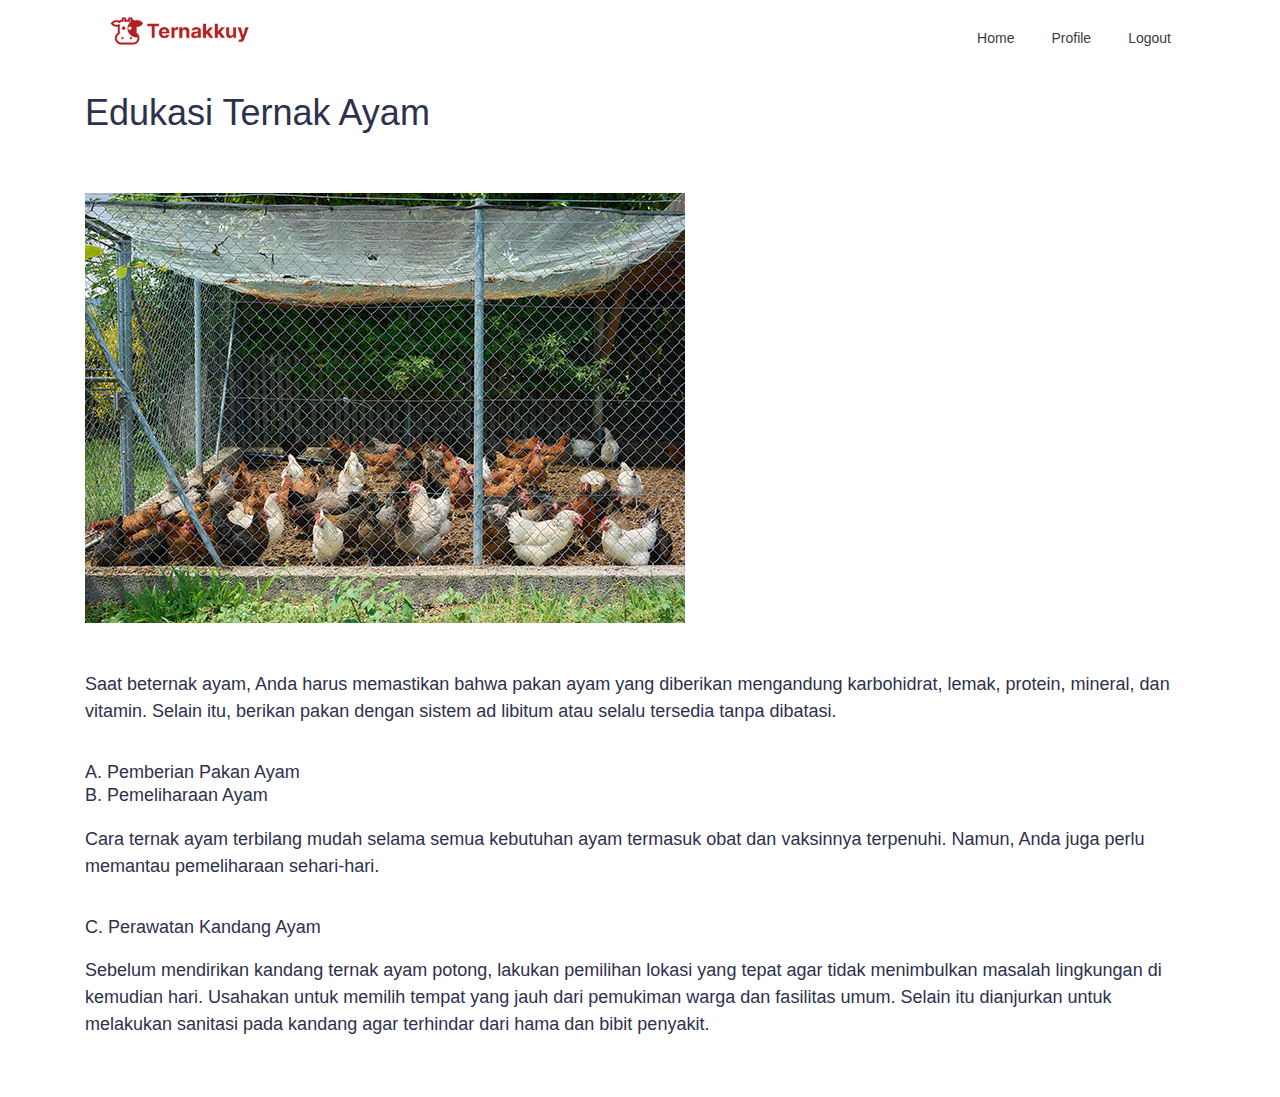
<file: pages/eduayam.html>
<!DOCTYPE html>
<html>
  <head>
    <meta charset="utf-8" />
    <link href="../app/scss/style.css" rel="stylesheet" />
    <link
      rel="stylesheet"
      href="https://cdnjs.cloudflare.com/ajax/libs/font-awesome/6.2.0/css/all.min.css"
      integrity="sha512-xh6O/CkQoPOWDdYTDqeRdPCVd1SpvCA9XXcUnZS2FmJNp1coAFzvtCN9BmamE+4aHK8yyUHUSCcJHgXloTyT2A=="
      crossorigin="anonymous"
      referrerpolicy="no-referrer"
    />
    <link
      rel="stylesheet"
      href="https://cdn.jsdelivr.net/npm/bootstrap@4.1.3/dist/css/bootstrap.min.css"
      integrity="sha384-MCw98/SFnGE8fJT3GXwEOngsV7Zt27NXFoaoApmYm81iuXoPkFOJwJ8ERdknLPMO"
      crossorigin="anonymous"
    />
    <title>Belajar Berternak Sapi</title>
  </head>
  <body>
    
          <header class="header">
            <div class="overlay has-fade"></div>
            <nav class="container container--pall flex flex-jc-sb flex-ai-c">
              <a href="productpage.php" class="header__logo">
                <img src="../image/Ternakkuy.png" alt="Ternakkuy" /> 
              </a>
      
              <a id="btnHamburger" href="#" class="header__toggle hide-for-desktop">
                <span></span>
                <span></span>
                <span></span>
              </a>
      
              <div class="header__links hide-for-mobile">
              <a href="edukasi.html"><i class="fas fa-arrow-left"></i>  Home</a>
            <a href="profile.php"><i class="fas fa-user-circle"></i>  Profile</a>
            <a href="logout.php"><i class="fas fa-sign-out-alt"></i>    Logout</a>
              </div>
      
            </nav>
      
            <div class="header__menu has-fade">
            <a href="edukasi.html"><i class="fas fa-arrow-left"></i> Home</a>
            <a href="profile.php"><i class="fas fa-user-circle"></i> Profile</a>
            <a href="logout.php"><i class="fas fa-sign-out-alt"></i> Logout</a>
            </div>
            </header>
            <br>
          </header>

          <div class="container">

            <div class="">
              <h2>Edukasi Ternak Ayam</h2>
            </div> <br>

            <div class="col-md-5 w-100">
              <img src="../images/ayamm.jpg">
            </div>
          
          
          <br>
          <p class="fs-5">
            Saat beternak ayam, Anda harus memastikan bahwa pakan ayam yang diberikan mengandung karbohidrat, lemak, protein, mineral, dan vitamin. Selain itu, berikan pakan dengan sistem ad libitum atau selalu tersedia tanpa dibatasi.
          </p>
          <div class="text-wrapper-8">A. Pemberian Pakan Ayam</div>
          <div class="text-wrapper-9">B. Pemeliharaan Ayam</div>
          <p class="p">
            Cara ternak ayam terbilang mudah selama semua kebutuhan ayam termasuk obat dan vaksinnya terpenuhi. Namun, Anda juga perlu memantau pemeliharaan sehari-hari.
          </p>
          <div class="text-wrapper-10">C. Perawatan Kandang Ayam</div>
          <p class="text-wrapper-11">
            Sebelum mendirikan kandang ternak ayam potong, lakukan pemilihan lokasi yang tepat agar tidak menimbulkan masalah lingkungan di kemudian hari. Usahakan untuk memilih tempat yang jauh dari pemukiman warga dan fasilitas umum. Selain itu dianjurkan untuk melakukan sanitasi pada kandang agar terhindar dari hama dan bibit penyakit.
          </p>
        </div>
        <br>
      
    <script src="https://cdn.jsdelivr.net/npm/bootstrap@5.3.2/dist/js/bootstrap.bundle.min.js" integrity="sha384-C6RzsynM9kWDrMNeT87bh95OGNyZPhcTNXj1NW7RuBCsyN/o0jlpcV8Qyq46cDfL" crossorigin="anonymous"></script>
    <script src="../app/js/script.js"></script>
  </body>
</html>
</file>
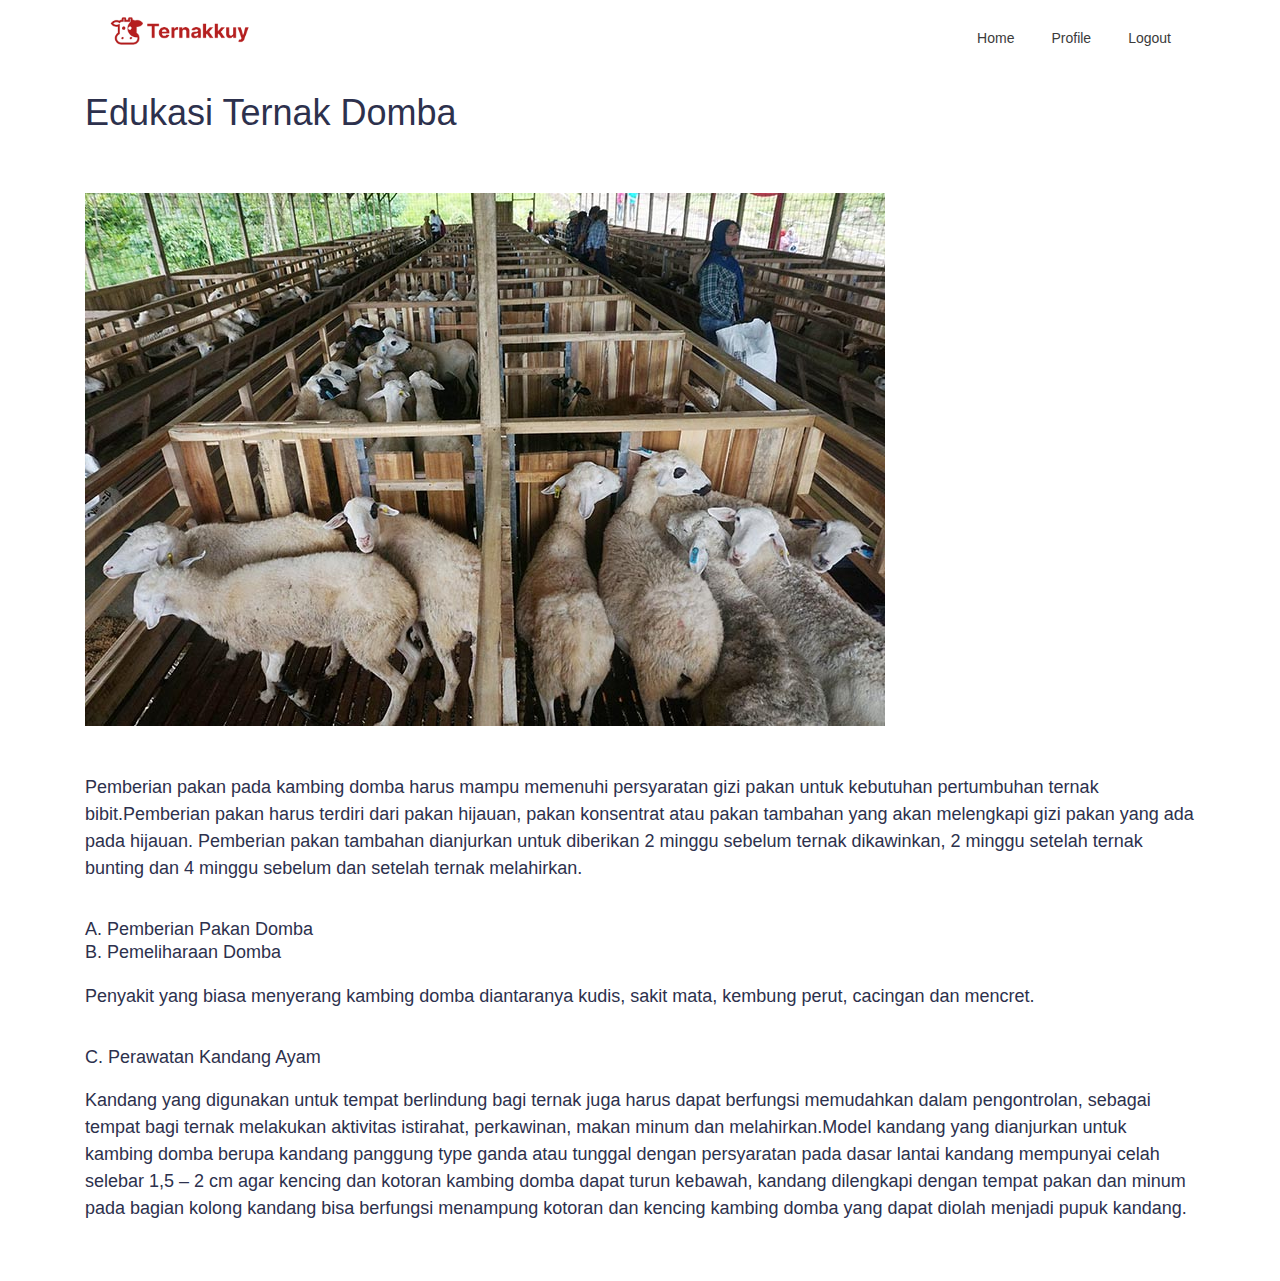
<file: pages/edudomba.html>
<!DOCTYPE html>
<html>
  <head>
    <meta charset="utf-8" />
    <link href="../app/scss/style.css" rel="stylesheet" />
    <link
      rel="stylesheet"
      href="https://cdnjs.cloudflare.com/ajax/libs/font-awesome/6.2.0/css/all.min.css"
      integrity="sha512-xh6O/CkQoPOWDdYTDqeRdPCVd1SpvCA9XXcUnZS2FmJNp1coAFzvtCN9BmamE+4aHK8yyUHUSCcJHgXloTyT2A=="
      crossorigin="anonymous"
      referrerpolicy="no-referrer"
    />
    <link
      rel="stylesheet"
      href="https://cdn.jsdelivr.net/npm/bootstrap@4.1.3/dist/css/bootstrap.min.css"
      integrity="sha384-MCw98/SFnGE8fJT3GXwEOngsV7Zt27NXFoaoApmYm81iuXoPkFOJwJ8ERdknLPMO"
      crossorigin="anonymous"
    />
    <title>Belajar Berternak Domba</title>
  </head>
  <body>
    
          <header class="header">
            <div class="overlay has-fade"></div>
            <nav class="container container--pall flex flex-jc-sb flex-ai-c">
              <a href="productpage.php" class="header__logo">
                <img src="../image/Ternakkuy.png" alt="Ternakkuy" /> 
              </a>
      
              <a id="btnHamburger" href="#" class="header__toggle hide-for-desktop">
                <span></span>
                <span></span>
                <span></span>
              </a>
      
              <div class="header__links hide-for-mobile">
              <a href="edukasi.html"><i class="fas fa-arrow-left"></i>  Home</a>
            <a href="profile.php"><i class="fas fa-user-circle"></i>  Profile</a>
            <a href="logout.php"><i class="fas fa-sign-out-alt"></i>    Logout</a>
              </div>
      
            </nav>
      
            <div class="header__menu has-fade">
            <a href="edukasi.html"><i class="fas fa-arrow-left"></i> Home</a>
            <a href="profile.php"><i class="fas fa-user-circle"></i> Profile</a>
            <a href="logout.php"><i class="fas fa-sign-out-alt"></i> Logout</a>
            </div>
            </header>
            <br>
          </header>

          <div class="container">

            <div class="">
              <h2>Edukasi Ternak Domba</h2>
            </div> <br>

            <div class="col-md-5 w-100">
              <img src="../images/dombaa.jpg">
            </div>
          
          
          <br>
          <p class="fs-5">
            Pemberian pakan pada kambing domba harus mampu memenuhi persyaratan gizi pakan untuk kebutuhan pertumbuhan ternak bibit.Pemberian pakan harus terdiri dari pakan hijauan, pakan konsentrat atau pakan tambahan yang akan melengkapi gizi pakan yang ada pada hijauan.  Pemberian pakan tambahan dianjurkan untuk diberikan 2 minggu sebelum ternak dikawinkan, 2 minggu setelah ternak bunting dan 4 minggu sebelum dan setelah ternak melahirkan.          </p>
          <div class="text-wrapper-8">A. Pemberian Pakan Domba</div>
          <div class="text-wrapper-9">B. Pemeliharaan Domba</div>
          <p class="p">
            Penyakit yang biasa menyerang kambing domba diantaranya kudis, sakit mata, kembung perut, cacingan dan mencret.
          </p>
          <div class="text-wrapper-10">C. Perawatan Kandang Ayam</div>
          <p class="text-wrapper-11">
            Kandang yang digunakan untuk tempat berlindung bagi ternak juga harus dapat berfungsi memudahkan dalam pengontrolan, sebagai tempat bagi ternak melakukan aktivitas istirahat, perkawinan, makan minum dan melahirkan.Model kandang yang dianjurkan untuk kambing domba berupa kandang panggung type ganda atau tunggal dengan persyaratan pada dasar lantai kandang mempunyai celah selebar 1,5 – 2 cm agar kencing dan kotoran kambing domba dapat turun kebawah, kandang dilengkapi dengan tempat pakan dan minum pada bagian kolong kandang bisa berfungsi menampung kotoran dan kencing kambing domba yang dapat diolah menjadi pupuk kandang.
          </p>
        </div>
        <br>
      
    <script src="https://cdn.jsdelivr.net/npm/bootstrap@5.3.2/dist/js/bootstrap.bundle.min.js" integrity="sha384-C6RzsynM9kWDrMNeT87bh95OGNyZPhcTNXj1NW7RuBCsyN/o0jlpcV8Qyq46cDfL" crossorigin="anonymous"></script>
    <script src="../app/js/script.js"></script>
  </body>
</html>
</file>
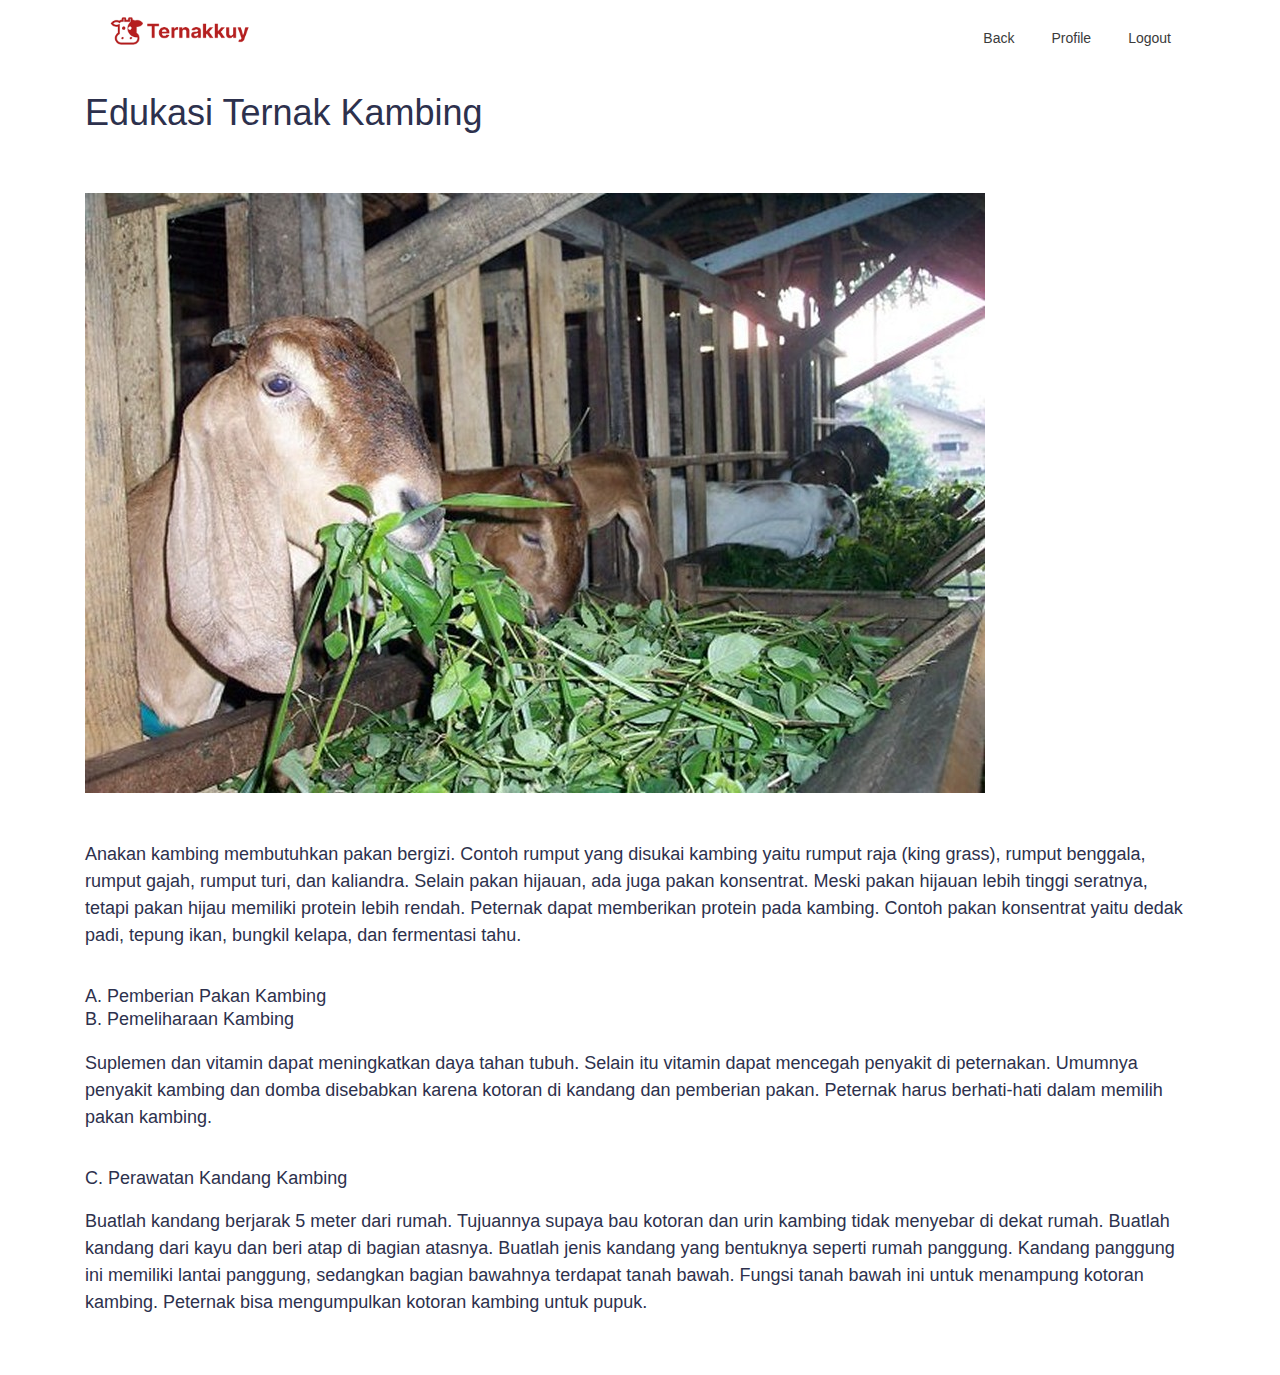
<file: pages/edukambing.html>
<!DOCTYPE html>
<html>
  <head>
    <meta charset="utf-8" />
    <link href="../app/scss/style.css" rel="stylesheet" />
    <link
      rel="stylesheet"
      href="https://cdnjs.cloudflare.com/ajax/libs/font-awesome/6.2.0/css/all.min.css"
      integrity="sha512-xh6O/CkQoPOWDdYTDqeRdPCVd1SpvCA9XXcUnZS2FmJNp1coAFzvtCN9BmamE+4aHK8yyUHUSCcJHgXloTyT2A=="
      crossorigin="anonymous"
      referrerpolicy="no-referrer"
    />
    <link
      rel="stylesheet"
      href="https://cdn.jsdelivr.net/npm/bootstrap@4.1.3/dist/css/bootstrap.min.css"
      integrity="sha384-MCw98/SFnGE8fJT3GXwEOngsV7Zt27NXFoaoApmYm81iuXoPkFOJwJ8ERdknLPMO"
      crossorigin="anonymous"
    />
    <title>Belajar Berternak Kambing</title>
  </head>
  <body>
    
          <header class="header">
            <div class="overlay has-fade"></div>
            <nav class="container container--pall flex flex-jc-sb flex-ai-c">
              <a href="productpage.php" class="header__logo">
                <img src="../image/Ternakkuy.png" alt="Ternakkuy" /> 
              </a>
      
              <a id="btnHamburger" href="#" class="header__toggle hide-for-desktop">
                <span></span>
                <span></span>
                <span></span>
              </a>
      
              <div class="header__links hide-for-mobile">
              <a href="edukasi.html"><i class="fas fa-arrow-left"></i>  Back</a>
            <a href="profile.php"><i class="fas fa-user-circle"></i>  Profile</a>
            <a href="logout.php"><i class="fas fa-sign-out-alt"></i>    Logout</a>
              </div>
      
            </nav>
      
            <div class="header__menu has-fade">
            <a href="edukasi.html"><i class="fas fa-arrow-left"></i> Back</a>
            <a href="profile.php"><i class="fas fa-user-circle"></i> Profile</a>
            <a href="logout.php"><i class="fas fa-sign-out-alt"></i> Logout</a>
            </div>
            </header>
            <br>
          </header>

          <div class="container">

            <div>
              <h2>Edukasi Ternak Kambing</h2>
            </div> <br>

            <div class="col-md-5 img-fluid w-100">
              <img src="../images/kambeng.jpg">
            </div>
          
          
          <br>
          <p class="fs-5">
            Anakan kambing membutuhkan pakan bergizi. Contoh rumput yang disukai
            kambing yaitu rumput raja (king grass), rumput benggala, rumput
            gajah, rumput turi, dan kaliandra. Selain pakan hijauan, ada juga
            pakan konsentrat. Meski pakan hijauan lebih tinggi seratnya, tetapi
            pakan hijau memiliki protein lebih rendah. Peternak dapat memberikan
            protein pada kambing. Contoh pakan konsentrat yaitu dedak padi,
            tepung ikan, bungkil kelapa, dan fermentasi tahu.
          </p>
          <div class="text-wrapper-8">A. Pemberian Pakan Kambing</div>

          <div class="text-wrapper-9">B. Pemeliharaan Kambing</div>
          <p class="p">
            Suplemen dan vitamin dapat meningkatkan daya tahan tubuh. Selain itu
            vitamin dapat mencegah penyakit di peternakan. Umumnya penyakit
            kambing dan domba disebabkan karena kotoran di kandang dan pemberian
            pakan. Peternak harus berhati-hati dalam memilih pakan kambing.
          </p>
          <div class="text-wrapper-10">C. Perawatan Kandang Kambing</div>
          <p class="text-wrapper-11">
            Buatlah kandang berjarak 5 meter dari rumah. Tujuannya supaya bau
            kotoran dan urin kambing tidak menyebar di dekat rumah. Buatlah
            kandang dari kayu dan beri atap di bagian atasnya. Buatlah jenis
            kandang yang bentuknya seperti rumah panggung. Kandang panggung ini
            memiliki lantai panggung, sedangkan bagian bawahnya terdapat tanah
            bawah. Fungsi tanah bawah ini untuk menampung kotoran kambing.
            Peternak bisa mengumpulkan kotoran kambing untuk pupuk.
          </p>
        </div>
        <br>
      
    <script src="https://cdn.jsdelivr.net/npm/bootstrap@5.3.2/dist/js/bootstrap.bundle.min.js" integrity="sha384-C6RzsynM9kWDrMNeT87bh95OGNyZPhcTNXj1NW7RuBCsyN/o0jlpcV8Qyq46cDfL" crossorigin="anonymous"></script>
    <script src="../app/js/script.js"></script>
  </body>
</html>
</file>
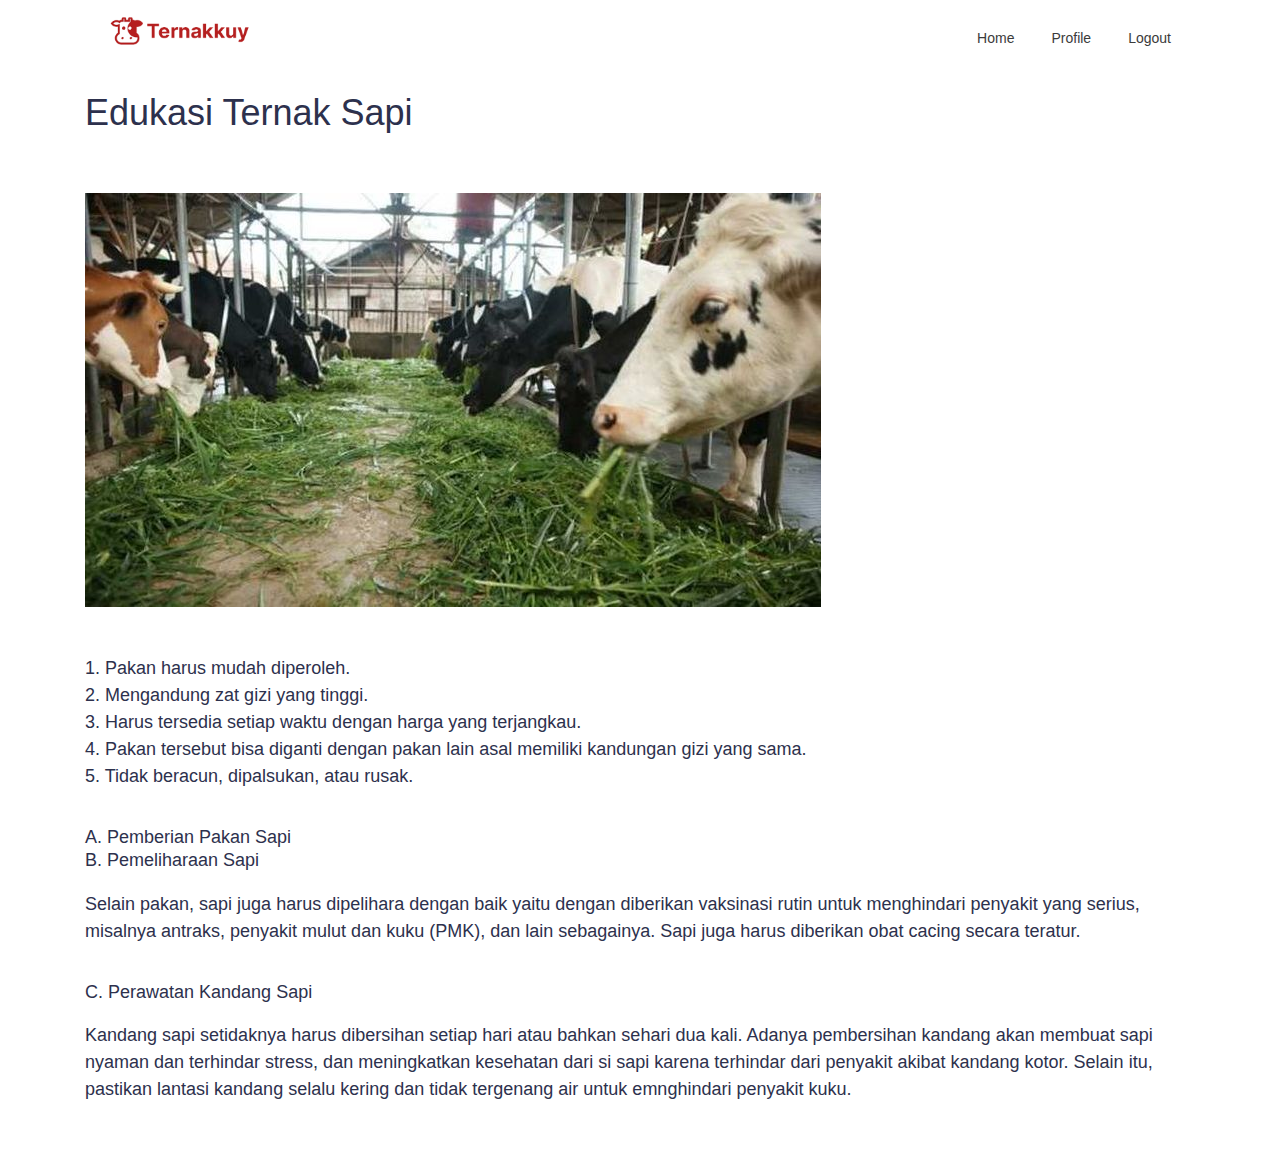
<file: pages/edusapi.html>
<!DOCTYPE html>
<html>
  <head>
    <meta charset="utf-8" />
    <link href="../app/scss/style.css" rel="stylesheet" />
    <link
      rel="stylesheet"
      href="https://cdnjs.cloudflare.com/ajax/libs/font-awesome/6.2.0/css/all.min.css"
      integrity="sha512-xh6O/CkQoPOWDdYTDqeRdPCVd1SpvCA9XXcUnZS2FmJNp1coAFzvtCN9BmamE+4aHK8yyUHUSCcJHgXloTyT2A=="
      crossorigin="anonymous"
      referrerpolicy="no-referrer"
    />
    <link
      rel="stylesheet"
      href="https://cdn.jsdelivr.net/npm/bootstrap@4.1.3/dist/css/bootstrap.min.css"
      integrity="sha384-MCw98/SFnGE8fJT3GXwEOngsV7Zt27NXFoaoApmYm81iuXoPkFOJwJ8ERdknLPMO"
      crossorigin="anonymous"
    />
    <title>Belajar Berternak Sapi</title>
  </head>
  <body>
    
          <header class="header">
            <div class="overlay has-fade"></div>
            <nav class="container container--pall flex flex-jc-sb flex-ai-c">
              <a href="productpage.php" class="header__logo">
                <img src="../image/Ternakkuy.png" alt="Ternakkuy" /> 
              </a>
      
              <a id="btnHamburger" href="#" class="header__toggle hide-for-desktop">
                <span></span>
                <span></span>
                <span></span>
              </a>
      
              <div class="header__links hide-for-mobile">
              <a href="edukasi.html"><i class="fas fa-arrow-left"></i>  Home</a>
            <a href="profile.php"><i class="fas fa-user-circle"></i>  Profile</a>
            <a href="logout.php"><i class="fas fa-sign-out-alt"></i>    Logout</a>
              </div>
      
            </nav>
      
            <div class="header__menu has-fade">
            <a href="edukasi.html"><i class="fas fa-arrow-left"></i> Home</a>
            <a href="profile.php"><i class="fas fa-user-circle"></i> Profile</a>
            <a href="logout.php"><i class="fas fa-sign-out-alt"></i> Logout</a>
            </div>
            </header>
            <br>
          </header>

          <div class="container">

            <div class="">
              <h2>Edukasi Ternak Sapi</h2>
            </div> <br>

            <div class="col-md-5 w-100">
              <img src="../images/sapi-atas.jpeg">
            </div>
          
          
          <br>
          <p class="fs-5">
            1. Pakan harus mudah diperoleh.<br />2. Mengandung zat gizi yang
            tinggi.<br />3. Harus tersedia setiap waktu dengan harga yang
            terjangkau.<br />4. Pakan tersebut bisa diganti dengan pakan lain
            asal memiliki kandungan gizi yang sama.<br />5. Tidak beracun,
            dipalsukan, atau rusak.
          </p>
          <div class="text-wrapper-8">A. Pemberian Pakan Sapi</div>
          <div class="text-wrapper-9">B. Pemeliharaan Sapi</div>
          <p class="p">
            Selain pakan, sapi juga harus dipelihara dengan baik yaitu dengan
            diberikan vaksinasi rutin untuk menghindari penyakit yang serius,
            misalnya antraks, penyakit mulut dan kuku (PMK), dan lain
            sebagainya. Sapi juga harus diberikan obat cacing secara teratur.
          </p>
          <div class="text-wrapper-10">C. Perawatan Kandang Sapi</div>
          <p class="text-wrapper-11">
            Kandang sapi setidaknya harus dibersihan setiap hari atau bahkan
            sehari dua kali. Adanya pembersihan kandang akan membuat sapi nyaman
            dan terhindar stress, dan meningkatkan kesehatan dari si sapi karena
            terhindar dari penyakit akibat kandang kotor. Selain itu, pastikan
            lantasi kandang selalu kering dan tidak tergenang air untuk
            emnghindari penyakit kuku.
          </p>
        </div>
        <br>
      
    <script src="https://cdn.jsdelivr.net/npm/bootstrap@5.3.2/dist/js/bootstrap.bundle.min.js" integrity="sha384-C6RzsynM9kWDrMNeT87bh95OGNyZPhcTNXj1NW7RuBCsyN/o0jlpcV8Qyq46cDfL" crossorigin="anonymous"></script>
    <script src="../app/js/script.js"></script>
  </body>
</html>
</file>
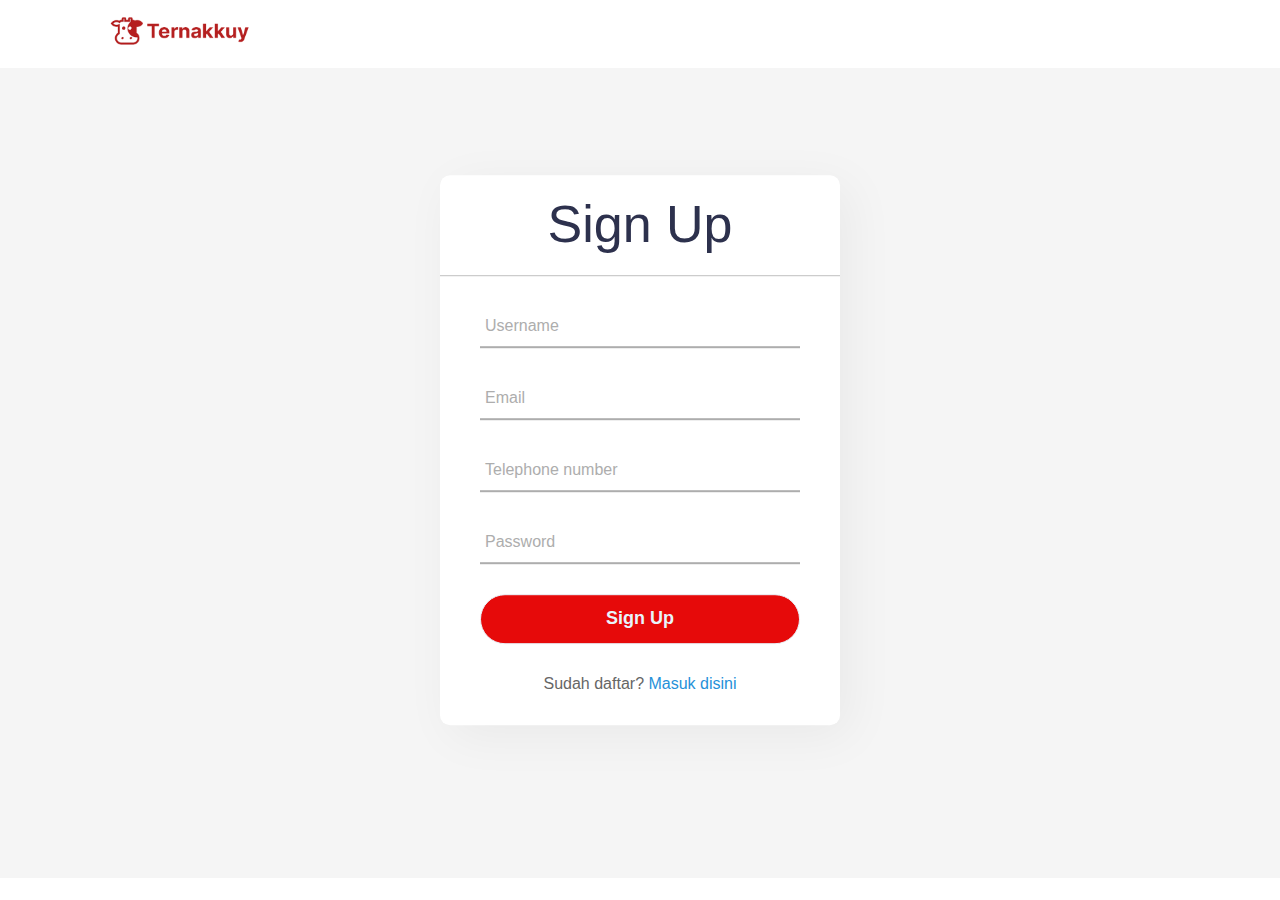
<file: pages/register.html>
<!DOCTYPE html>
<html lang="en">
  <head>
    <meta charset="UTF-8" />
    <meta name="viewport" content="width=device-width, initial-scale=1.0" />

    <link
      rel="icon"
      type="image/png"
      sizes="32x32"
      href=""
    />
    <link
      href="https://fonts.googleapis.com/css2?family=Public+Sans:wght@300;400&display=swap"
      rel="stylesheet"
    />
    <link rel="stylesheet" href="../app/scss/style.css" />

    <title> Register | Ternakkuy</title>
  </head>
  <body>
    <header class="header">
      <div class="overlay has-fade"></div>

      <nav class="container container--pall flex flex-jc-sb flex-ai-c">
        <a href="../index.html" class="header__logo">
          <img src="../image/Ternakkuy.png" alt="Ternakkuy" /> 
        </a>

        <!-- 
        <a id="btnHamburger" href="#" class="header__toggle hide-for-desktop">
          <span></span>
          <span></span>
          <span></span>
        </a>

        <div class="header__links hide-for-mobile">
          <a href="#">Home</a><a href="#">About</a><a href="#">Contact</a
          ><a href="#">Blog</a><a href="#">Careers</a>
        </div>

        <a href="#" class="button header__cta hide-for-mobile"
          >Daftar</a
        >
      </nav>

      <div class="header__menu has-fade">
        <a href="">Home</a>
        <a href="">About</a>
        <a href="">Contact</a>
        <a href="">Blog</a>
        <a href="">Careers</a>
      </div>
      -->
    </header>

    <!-- 
    <section class="hero">
      <div class="container">
        <div class="hero__image"></div>

        <div class="hero__text container--pall">
          <h1>Mulai berternak sekarang juga !</h1>
          <p>
            Ternakkuy sebuah marketplace 
            yang berfokus pada jual beli hewan ternak serta 
            memberikan edukasi tentang hewan ternak.
          </p>
          <p>
            Memulai berternak tidak pernah semudah ini !
          </p>
          <a href="#" class="button hero__cta">Daftar</a>
        </div>
      </div>
    </section>
    -->

    <section class="login">
      <div class="body">
        <div class="center">
          <h1>Sign Up</h1>
          <form action="register.php" method="post" autocomplete="off">
            <div class="txt_field">
              <input type="text" name="username" id="username" required>
              <span></span>
              <label>Username</label>
            </div>
            <div class="txt_field">
              <input type="email" name="email" id="email" required>
              <span></span>
              <label>Email</label>
            </div>
            <div class="txt_field">
              <input type="number" name="phonenumber" id="phonenumber" required>
              <span></span>
              <label>Telephone number</label>
            </div>
            <div class="txt_field">
              <input type="password" name="password" id="password" required>
              <span></span>
              <label>Password</label>
            </div>
            <input type="submit" value="Sign Up">
            <div class="signup_link">
              Sudah daftar? <a href="login.html">Masuk disini</a>
            </div>
          </form>
        </div>
      </div>
    </section>

    <!-- 
    <section class="articles">
      <div class="article__content container container--pall">
        <h2>Latest Articles</h2>

        <div class="article__grid">
          <a href="#" class="article__item">
            <div
              class="article__image"
              style="background-image: url('/images/image-currency.jpg')"
            ></div>
            <div class="article__text">
              <div class="article__author">By Claire Robinson</div>
              <div class="article__title">
                Receive money in any currency with no fees
              </div>
              <div class="article__description">
                The world is getting smaller and we’re becoming more mobile. So
                why should you be forced to only receive money in a single …
              </div>
            </div>
          </a>

          <a href="#" class="article__item">
            <div
              class="article__image"
              style="background-image: url('/images/image-restaurant.jpg')"
            ></div>
            <div class="article__text">
              <div class="article__author">By Wilson Hutton</div>
              <div class="article__title">
                Treat yourself without worrying about money
              </div>
              <div class="article__description">
                Our simple budgeting feature allows you to separate out your
                spending and set realistic limits each month. That means you …
              </div>
            </div>
          </a>

          <a href="#" class="article__item">
            <div
              class="article__image"
              style="background-image: url('/images/image-plane.jpg')"
            ></div>
            <div class="article__text">
              <div class="article__author">By Wilson Hutton</div>
              <div class="article__title">
                Take your Easybank card wherever you go
              </div>
              <div class="article__description">
                We want you to enjoy your travels. This is why we don’t charge
                any fees on purchases while you’re abroad. We’ll even show you …
              </div>
            </div>
          </a>

          <a href="#" class="article__item">
            <div
              class="article__image"
              style="background-image: url('/images/image-confetti.jpg')"
            ></div>
            <div class="article__text">
              <div class="article__author">By Claire Robinson</div>
              <div class="article__title">
                Our invite-only Beta accounts are now live!
              </div>
              <div class="article__description">
                After a lot of hard work by the whole team, we’re excited to
                launch our closed beta. It’s easy to request an invite through
                the site …
              </div>
            </div>
          </a>
        </div>
      </div>
    </section>
    <-->

    <!--
    <footer class="footer">
      <div class="container">
        <a class="footer__logo" href="#">
          <img src="../image/Ternakkuy.png" />
        </a>

        <div class="footer__social">
          <a href="#">
            <svg xmlns="http://www.w3.org/2000/svg" width="20" height="20">
              <title>Facebook</title>
              <path
                fill="#FFF"
                d="M18.896 0H1.104C.494 0 0 .494 0 1.104v17.793C0 19.506.494 20 1.104 20h9.58v-7.745H8.076V9.237h2.606V7.01c0-2.583 1.578-3.99 3.883-3.99 1.104 0 2.052.082 2.329.119v2.7h-1.598c-1.254 0-1.496.597-1.496 1.47v1.928h2.989l-.39 3.018h-2.6V20h5.098c.608 0 1.102-.494 1.102-1.104V1.104C20 .494 19.506 0 18.896 0z"
              />
            </svg>
          </a>
          <a href="#">
            <svg xmlns="http://www.w3.org/2000/svg" width="21" height="20">
              <title>YouTube</title>
              <path
                fill="#FFF"
                d="M10.333 0c-5.522 0-10 4.478-10 10 0 5.523 4.478 10 10 10 5.523 0 10-4.477 10-10 0-5.522-4.477-10-10-10zm3.701 14.077c-1.752.12-5.653.12-7.402 0C4.735 13.947 4.514 13.018 4.5 10c.014-3.024.237-3.947 2.132-4.077 1.749-.12 5.651-.12 7.402 0 1.898.13 2.118 1.059 2.133 4.077-.015 3.024-.238 3.947-2.133 4.077zM8.667 8.048l4.097 1.949-4.097 1.955V8.048z"
              />
            </svg>
          </a>
          <a href="#">
            <svg xmlns="http://www.w3.org/2000/svg" width="21" height="18">
              <title>Twitter</title>
              <path
                fill="#FFF"
                d="M20.667 2.797a8.192 8.192 0 01-2.357.646 4.11 4.11 0 001.804-2.27 8.22 8.22 0 01-2.606.996A4.096 4.096 0 0014.513.873c-2.649 0-4.595 2.472-3.997 5.038a11.648 11.648 0 01-8.457-4.287 4.109 4.109 0 001.27 5.478A4.086 4.086 0 011.47 6.59c-.045 1.901 1.317 3.68 3.29 4.075a4.113 4.113 0 01-1.853.07 4.106 4.106 0 003.834 2.85 8.25 8.25 0 01-6.075 1.7 11.616 11.616 0 006.29 1.843c7.618 0 11.922-6.434 11.662-12.205a8.354 8.354 0 002.048-2.124z"
              />
            </svg>
          </a>
          <a href="#">
            <svg xmlns="http://www.w3.org/2000/svg" width="20" height="20">
              <title>Pinterest</title>
              <path
                fill="#FFF"
                d="M10 0C4.478 0 0 4.477 0 10c0 4.237 2.636 7.855 6.356 9.312-.088-.791-.167-2.005.035-2.868.182-.78 1.172-4.97 1.172-4.97s-.299-.6-.299-1.486c0-1.39.806-2.428 1.81-2.428.852 0 1.264.64 1.264 1.408 0 .858-.545 2.14-.828 3.33-.236.995.5 1.807 1.48 1.807 1.778 0 3.144-1.874 3.144-4.58 0-2.393-1.72-4.068-4.177-4.068-2.845 0-4.515 2.135-4.515 4.34 0 .859.331 1.781.745 2.281a.3.3 0 01.069.288l-.278 1.133c-.044.183-.145.223-.335.134-1.249-.581-2.03-2.407-2.03-3.874 0-3.154 2.292-6.052 6.608-6.052 3.469 0 6.165 2.473 6.165 5.776 0 3.447-2.173 6.22-5.19 6.22-1.013 0-1.965-.525-2.291-1.148l-.623 2.378c-.226.869-.835 1.958-1.244 2.621.937.29 1.931.446 2.962.446 5.522 0 10-4.477 10-10S15.522 0 10 0z"
              />
            </svg>
          </a>
          <a href="#">
            <svg xmlns="http://www.w3.org/2000/svg" width="21" height="20">
              <title>Instagram</title>
              <path
                fill="#FFF"
                d="M10.333 1.802c2.67 0 2.987.01 4.042.059 2.71.123 3.976 1.409 4.1 4.099.048 1.054.057 1.37.057 4.04 0 2.672-.01 2.988-.058 4.042-.124 2.687-1.386 3.975-4.099 4.099-1.055.048-1.37.058-4.042.058-2.67 0-2.986-.01-4.04-.058-2.717-.124-3.976-1.416-4.1-4.1-.048-1.054-.058-1.37-.058-4.041 0-2.67.01-2.986.058-4.04.124-2.69 1.387-3.977 4.1-4.1 1.054-.048 1.37-.058 4.04-.058zm0-1.802C7.618 0 7.278.012 6.211.06 2.579.227.56 2.242.394 5.877.345 6.944.334 7.284.334 10s.011 3.057.06 4.123c.166 3.632 2.181 5.65 5.816 5.817 1.068.048 1.408.06 4.123.06 2.716 0 3.057-.012 4.124-.06 3.628-.167 5.651-2.182 5.816-5.817.049-1.066.06-1.407.06-4.123s-.011-3.056-.06-4.122C20.11 2.249 18.093.228 14.458.06 13.39.01 13.049 0 10.333 0zm0 4.865a5.135 5.135 0 100 10.27 5.135 5.135 0 000-10.27zm0 8.468a3.333 3.333 0 110-6.666 3.333 3.333 0 010 6.666zm5.339-9.87a1.2 1.2 0 10-.001 2.4 1.2 1.2 0 000-2.4z"
              />
            </svg>
          </a>
        </div>

        <div class="footer__links col1">
          <a href="#">About Us</a>
          <a href="#">Contact</a>
          <a href="#">Blog</a>
        </div>

        <div class="footer__links col2">
          <a href="#">Careers</a>
          <a href="#">Support</a>
          <a href="#">Privacy Policy</a>
        </div>
        
        <div class="footer__copyright">
          &copy; Ternakkuy. All Rights Reserved.
        </div>
      </div>
    
    </footer>
    <-->

    <script src="../app/js/script.js"></script>
  </body>
</html>
</file>
<file: app/scss/style.css>
.has-fade {
  visibility: hidden;
}

@keyframes fade-in {
  from {
    visibility: hidden;
    opacity: 0;
  }
  1% {
    visibility: visible;
    opacity: 0;
  }
  to {
    visibility: visible;
    opacity: 1;
  }
}
.fade-in {
  animation: fade-in 200ms ease-in-out forwards;
}

@keyframes fade-out {
  from {
    visibility: visible;
    opacity: 1;
  }
  99% {
    visibility: visible;
    opacity: 0;
  }
  to {
    visibility: hidden;
    opacity: 0;
  }
}
.fade-out {
  animation: fade-out 200ms ease-in-out forwards;
}

html {
  font-size: 100%;
  box-sizing: border-box;
}

*,
*::before,
*::after {
  box-sizing: inherit;
}

body {
  margin: 0;
  padding: 0;
  font-family: "Public Sans", sans-serif;
  font-size: 0.875rem;
  font-weight: 300;
  color: hsl(233, 26%, 24%);
  line-height: 1.3;
  overflow-x: hidden;
}
@media (min-width: 64em) {
  body {
    font-size: 1.125rem;
  }
}
body.noscroll {
  overflow: hidden;
}

h1,
h2,
h3 {
  font-weight: 300;
  line-height: 1.15;
  color: hsl(233, 26%, 24%);
  margin-top: 0px;
}

h1 {
  font-size: 2.31rem;
  margin-bottom: 1.5rem;
}
@media (min-width: 64em) {
  h1 {
    font-size: 3.25rem;
  }
}

h2 {
  font-size: 1.875rem;
  margin-bottom: 1.5625rem;
}
@media (min-width: 64em) {
  h2 {
    font-size: 2.25rem;
    margin-bottom: 2.25rem;
  }
}

p {
  line-height: 1.5;
  margin-bottom: 2.25rem;
}

a,
a:visited,
a:hover {
  text-decoration: none;
}

.container {
  max-width: 69.375rem;
  margin: 0 auto;
}
.container--pall {
  padding-top: 4.375rem;
  padding-right: 1.5rem;
  padding-bottom: 4.375rem;
  padding-left: 1.5rem;
}
@media (min-width: 64em) {
  .container--pall {
    padding-top: 6rem;
    padding-bottom: 6rem;
  }
}
.container--py {
  padding-top: 4.375rem;
  padding-bottom: 4.375rem;
}
@media (min-width: 64em) {
  .container--py {
    padding-top: 6rem;
    padding-bottom: 6rem;
  }
}
.container--px {
  padding-right: 1.5rem;
  padding-left: 1.5rem;
}
.container--pt {
  padding-top: 4.375rem;
}
@media (min-width: 64em) {
  .container--pt {
    padding-top: 6rem;
  }
}
.container--pr {
  padding-right: 1.5rem;
}
.container--pb {
  padding-bottom: 4.375rem;
}
@media (min-width: 64em) {
  .container--pb {
    padding-bottom: 6rem;
  }
}
.container--pl {
  padding-left: 1.5rem;
}

.flex {
  display: flex;
}
.flex-jc-sb {
  justify-content: space-between;
}
.flex-jc-c {
  justify-content: center;
}
.flex-ai-c {
  align-items: center;
}

button,
.button {
  position: relative;
  display: inline-block;
  padding: 0.875rem 2.1875rem;
  
  border: 0;
  border-radius: 50px;
  cursor: pointer;
  color: hsl(0, 0%, 100%);
  font-weight: 400;
  font-size: 0.875rem;
  transition: opacity 300ms ease-in-out;
  overflow: hidden;
}
button::before,
.button::before {
  content: "";
  position: absolute;
  top: 0;
  right: 0;
  bottom: 0;
  left: 0;
  background-color: rgba(255, 255, 255, 0.25);
  opacity: 0;
  transition: opacity 150ms ease-in-out;
}
button:hover::before,
.button:hover::before {
  opacity: 1;
}

@media (max-width: 63.9375em) {
  .hide-for-mobile {
    display: none;
  }
}

@media (min-width: 64em) {
  .hide-for-desktop {
    display: none;
  }
}

.header {
  position: relative;
  z-index: 1;
}
.header.open .header__toggle > span:first-child {
  transform: rotate(45deg);
}
.header.open .header__toggle > span:nth-child(2) {
  opacity: 0;
}
.header.open .header__toggle > span:last-child {
  transform: rotate(-45deg);
}
.header .overlay {
  opacity: 0;
  position: fixed;
  top: 0px;
  right: 0px;
  bottom: 0px;
  left: 0px;
  background-image: linear-gradient(hsl(233, 26%, 24%), transparent);
}
.header nav {
  position: relative;
  background-color: hsl(0, 0%, 100%);
  padding-top: 1.0625rem;
  padding-bottom: 1.0625rem;
}
.header__logo img {
  width: 8.8125rem;
  height: 1.775rem;
}
.header__toggle > span {
  display: block;
  width: 26px;
  height: 2px;
  background-color: hsl(233, 26%, 24%);
  transition: all 300ms ease-in-out;
  transform-origin: 3px 1px;
}
.header__toggle > span:not(:last-child) {
  margin-bottom: 5px;
}
.header__menu {
  position: absolute;
  width: calc(100% - 3rem);
  left: 50%;
  transform: translateX(-50%);
  background: hsl(0, 0%, 100%);
  margin-top: 1.5rem;
  padding: 1.625rem;
  border-radius: 5px;
}
.header__menu a {
  display: block;
  padding: 0.625rem;
  color: hsl(233, 26%, 24%);
  text-align: center;
}
.header__links a {
  text-decoration: none;
  position: relative;
  font-size: 0.875rem;
  color: hsl(0, 0%, 23%);
  transition: color 300ms ease-in-out;
  text-decoration: none;
  display: inline-flex;
	align-items: center;
}
.header__links a:not(:last-child) {
  margin-right: 32px;
}
.header__links a::before {
  content: "";
  display: block;
  position: absolute;
  height: 5px;
  left: 0;
  right: 0;
  bottom: -30px;
  background: hsl(0, 92%, 47%);
  opacity: 0;
  transition: opacity 300ms ease-in-out;
}
.header__links a:hover {
  color: hsl(233, 5%, 66%);
}
.header__links a:hover::before {
  opacity: 1;
}

.hero {
  background-image: url("../../image/bg.jpg");
  background-repeat: no-repeat;
  background-position: center;
  background-size: cover;
  position: relative;
}
@media (min-width: 64em) {
  .hero .container {
    display: flex;
    align-items: center;
  }
}
.hero__image {
  position: relative;
  background-image: url("../images/bg-intro-mobile.svg");
  background-size: cover;
  background-repeat: no-repeat;
  background-position: center center;
  min-height: 17.5rem;
}
@media (min-width: 40em) {
  .hero__image {
    min-height: 25rem;
    background-position: center 70%;
  }
}
@media (min-width: 64em) {
  .hero__image {
    flex: 3;
    order: 2;
    height: 41rem;
    background-image: none;
  }
}
@media (min-width: 64em) {
  .hero__image::before {
    content: "";
    position: absolute;
    height: 100%;
    background-image: url("/images/bg-intro-desktop.svg");
    background-repeat: no-repeat;
    background-position: center bottom;
    width: 150%;
    background-size: 122%;
    background-position: 0% 83%;
  }
}
.hero__image::after {
  content: "";
  position: absolute;
  width: 100%;
  height: 100%;
  background-image: url("../images/image-mockups.png");
  background-size: 93%;
  background-repeat: no-repeat;
  background-position: center bottom;
}
@media (min-width: 40em) {
  .hero__image::after {
    background-size: 52%;
  }
}
@media (min-width: 64em) {
  .hero__image::after {
    width: 120%;
    height: 122%;
    background-size: 94%;
    background-position: center 150%;
    left: 22%;
  }
}
.hero__text {
  text-align: center;
}
@media (min-width: 64em) {
  .hero__text {
    flex: 2;
    order: 1;
    text-align: left;
  }
}

.feature {
  background-color: hsl(220, 16%, 96%);
  text-align: center;
}
@media (min-width: 40em) {
  .feature {
    text-align: left;
  }
}
.feature__intro {
  margin-bottom: 3.75rem;
}
@media (min-width: 64em) {
  .feature__intro {
    width: 60%;
  }
}
@media (min-width: 40em) {
  .feature__grid {
    display: flex;
    flex-wrap: wrap;
  }
}
.feature__item {
  padding: 0.9375rem;
}
@media (min-width: 40em) {
  .feature__item {
    flex: 0 0 50%;
  }
}
@media (min-width: 64em) {
  .feature__item {
    flex: 1;
  }
}
.feature__icon {
  margin-bottom: 1.875rem;
}
@media (min-width: 64em) {
  .feature__icon {
    margin-bottom: 2.75rem;
  }
}
.feature__title {
  font-size: 1.25rem;
  font-weight: 300;
  line-height: 1.15;
  color: hsl(233, 26%, 24%);
  margin-bottom: 1rem;
}
@media (min-width: 64em) {
  .feature__title {
    font-size: 1.5rem;
    margin-bottom: 1.5rem;
  }
}
.feature__description {
  font-size: 0.875rem;
  line-height: 1.5;
}

.articles {
  background-color: hsl(0, 0%, 98%);
}

.article__grid {
  display: grid;
  grid-template-columns: 1fr;
  gap: 1.875rem;
}
@media (min-width: 40em) {
  .article__grid {
    grid-template-columns: repeat(2, 1fr);
  }
}
@media (min-width: 64em) {
  .article__grid {
    grid-template-columns: repeat(4, 1fr);
  }
}
.article__item {
  border-radius: 0.3125rem;
  overflow: hidden;
  background-color: hsl(0, 0%, 100%);
  box-shadow: 0px 3px 12px rgba(0, 0, 0, 0.15);
  transition: all 150ms ease-in-out;
}
.article__item:hover {
  transform: scale(1.05);
}
.article__image {
  height: 12.5rem;
  background-size: cover;
  background-repeat: no-repeat;
  background-position: center center;
}
.article__text {
  padding: 1.875rem 1.875rem 2.5rem 1.875rem;
  color: hsl(233, 8%, 62%);
}
@media (min-width: 40em) {
  .article__text {
    padding: 1.875rem 1.5625rem;
  }
}
.article__author {
  font-size: 0.625rem;
  margin-bottom: 0.75rem;
}
.article__title {
  font-size: 1.0625rem;
  line-height: 1.2;
  color: hsl(233, 26%, 24%);
  margin-bottom: 0.5rem;
}
.article__description {
  font-size: 0.8125rem;
}

.footer {
  background-color: #304146;
  color: hsl(0, 0%, 100%);
  padding: 2.5rem;
  text-align: center;
}
@media (min-width: 64em) {
  .footer .container {
    display: grid;
    grid-template-columns: 2fr 1fr 1fr 3fr;
    grid-template-rows: 1fr auto;
    grid-template-areas: "logo links1 links2 cta" "social links1 links2 copyright";
    gap: 1rem;
    justify-items: start;
  }
}
.footer a {
  color: hsl(0, 0%, 100%);
}
.footer__logo {
  display: inline-block;
}
.footer__logo img {
  width: 8.8125rem;
  height: 1.775rem;
}
@media (max-width: 63.9375em) {
  .footer__logo {
    margin-bottom: 1.875rem;
  }
}
@media (min-width: 64em) {
  .footer__logo {
    grid-area: logo;
  }
}
@media (max-width: 63.9375em) {
  .footer__social {
    margin-bottom: 1.875rem;
  }
}
@media (min-width: 64em) {
  .footer__social {
    grid-area: social;
    align-self: end;
  }
}
.footer__social a {
  display: inline-block;
  height: 1.25rem;
}
.footer__social a svg path {
  transition: fill 150ms ease-in-out;
}
.footer__social a:hover svg path {
  fill: hsl(233, 8%, 62%);
}
.footer__social a:not(:last-child) {
  margin-right: 1rem;
}
.footer__links {
  display: flex;
  flex-direction: column;
  align-items: center;
  font-size: 0.9375rem;
}
@media (min-width: 64em) {
  .footer__links {
    justify-content: space-between;
    align-items: start;
  }
}
@media (min-width: 64em) {
  .footer__links.col1 {
    grid-area: links1;
  }
}
@media (max-width: 63.9375em) {
  .footer__links.col2 {
    margin-bottom: 1.875rem;
  }
}
@media (min-width: 64em) {
  .footer__links.col2 {
    grid-area: links2;
  }
}
.footer__links a {
  line-height: 2.25;
  transition: color 150ms ease-in-out;
}
.footer__links a:hover {
  color: hsl(233, 8%, 62%);
}
@media (min-width: 64em) {
  .footer__cta {
    grid-area: cta;
    text-align: right;
    justify-self: end;
  }
}
@media (max-width: 63.9375em) {
  .footer__cta a.button {
    margin-bottom: 1.875rem;
  }
}
.footer__copyright {
  font-size: 0.8125rem;
  color: hsl(233, 8%, 62%);
}
@media (min-width: 64em) {
  .footer__copyright {
    grid-area: copyright;
    align-self: end;
    justify-self: end;
  }
}
.footer .attribution {
  margin-top: 4rem;
  font-size: 0.875rem;
}

.login {
	margin: 0;
	padding: 0;
	box-sizing: border-box;
	font-family: "Poppins", sans-serif;

    .body {
        margin: 0;
        padding: 0;
        background: whitesmoke;
        height: 90vh;
        overflow: hidden;
    }
    .center {
        position: absolute;
        top: 50%;
        left: 50%;
        transform: translate(-50%, -50%);
        width: 400px;
        background: white;
        border-radius: 10px;
        box-shadow: 10px 10px 50px rgba(0,0,0,0.05);
        h1 {
            text-align: center;
            padding: 20px 0;
            border-bottom: 1px solid silver;
        }
        form {
            padding: 0 40px;
            box-sizing: border-box;
        }
    }
    form {
        .txt_field {
            position: relative;
            border-bottom: 2px solid #adadad;
            margin: 30px 0;
        }
    }
    .txt_field {
        input {
            width: 100%;
            padding: 0 5px;
            height: 40px;
            font-size: 16px;
            border: none;
            background: none;
            outline: none;
        }
        label {
            position: absolute;
            top: 50%;
            left: 5px;
            color: #adadad;
            transform: translateY(-50%);
            font-size: 16px;
            pointer-events: none;
            transition: .5s;
        }
        span {
            &::before {
                content: '';
                position: absolute;
                top: 40px;
                left: 0;
                width: 0%;
                height: 2px;
                background: #2691d9;
                transition: .5s;
            }
        }
    }
    .txt_field input:focus ~ label,
    .txt_field input:valid ~ label {
        top: -5px;
        color: #2691d9;
    }
    .txt_field input:focus ~ span::before,
    .txt_field input:valid ~ span::before {
        width: 100%;
    }
    .pass {
        margin: -5px 0 20px 5px;
        font-size: 16px;
        color: #666666;
        cursor: pointer;
        a {
          color: #2691d9;
          text-decoration: none;
          &:hover {
              text-decoration: underline;
          }
      }
    }
    input[type="submit"] {
        width: 100%;
        height: 50px;
        border: 1px solid;
        background: hsl(0, 92%, 47%);
        border-radius: 25px;
        font-size: 18px;
        color: #e9f4fb;
        font-weight: 700;
        cursor: pointer;
        outline: none;
    }
    input[type="submit"]:hover {
        border-color: hsl(0, 92%, 47%);
        transition: .5s;
    }
    .signup_link {
        margin: 30px 0;
        text-align: center;
        font-size: 16px;
        color: #666666;
        a {
            color: #2691d9;
            text-decoration: none;
            &:hover {
                text-decoration: underline;
            }
        }
    }
}

/* productpage */
.navtop {
	background-color: #2f3947;
	height: 60px;
	width: 100%;
	border: 0;
}
.navtop div {
	display: flex;
	margin: 0 auto;
	width: 1000px;
	height: 100%;
}
.navtop div h1, .navtop div a {
	display: inline-flex;
	align-items: center;
}
.navtop div h1 {
	flex: 1;
	font-size: 24px;
	padding: 0;
	margin: 0;
	color: #eaebed;
	font-weight: normal;
}
.navtop div a {
	padding: 0 20px;
	text-decoration: none;
	color: #c1c4c8;
	font-weight: bold;
}
.navtop div a i {
	padding: 2px 8px 0 0;
}
.navtop div a:hover {
	color: #eaebed;
}
body.loggedin {
	background-color: #f3f4f7;
}
.content {
	width: 1000px;
	margin: 0 auto;
}
.content h2 {
	margin: 0;
	padding: 25px 0;
	font-size: 22px;
	border-bottom: 1px solid #e0e0e3;
	color: #4a536e;
}
.content > p, .content > div {
	box-shadow: 0 0 5px 0 rgba(0, 0, 0, 0.1);
	margin: 25px 0;
	padding: 25px;
	background-color: #fff;
}
.content > p table td, .content > div table td {
	padding: 5px;
}
.content > p table td:first-child, .content > div table td:first-child {
	font-weight: bold;
	color: #4a536e;
	padding-right: 15px;
}
.content > div p {
	padding: 5px;
	margin: 0 0 10px 0;
}



/*# sourceMappingURL=style.css.map */
</file>
